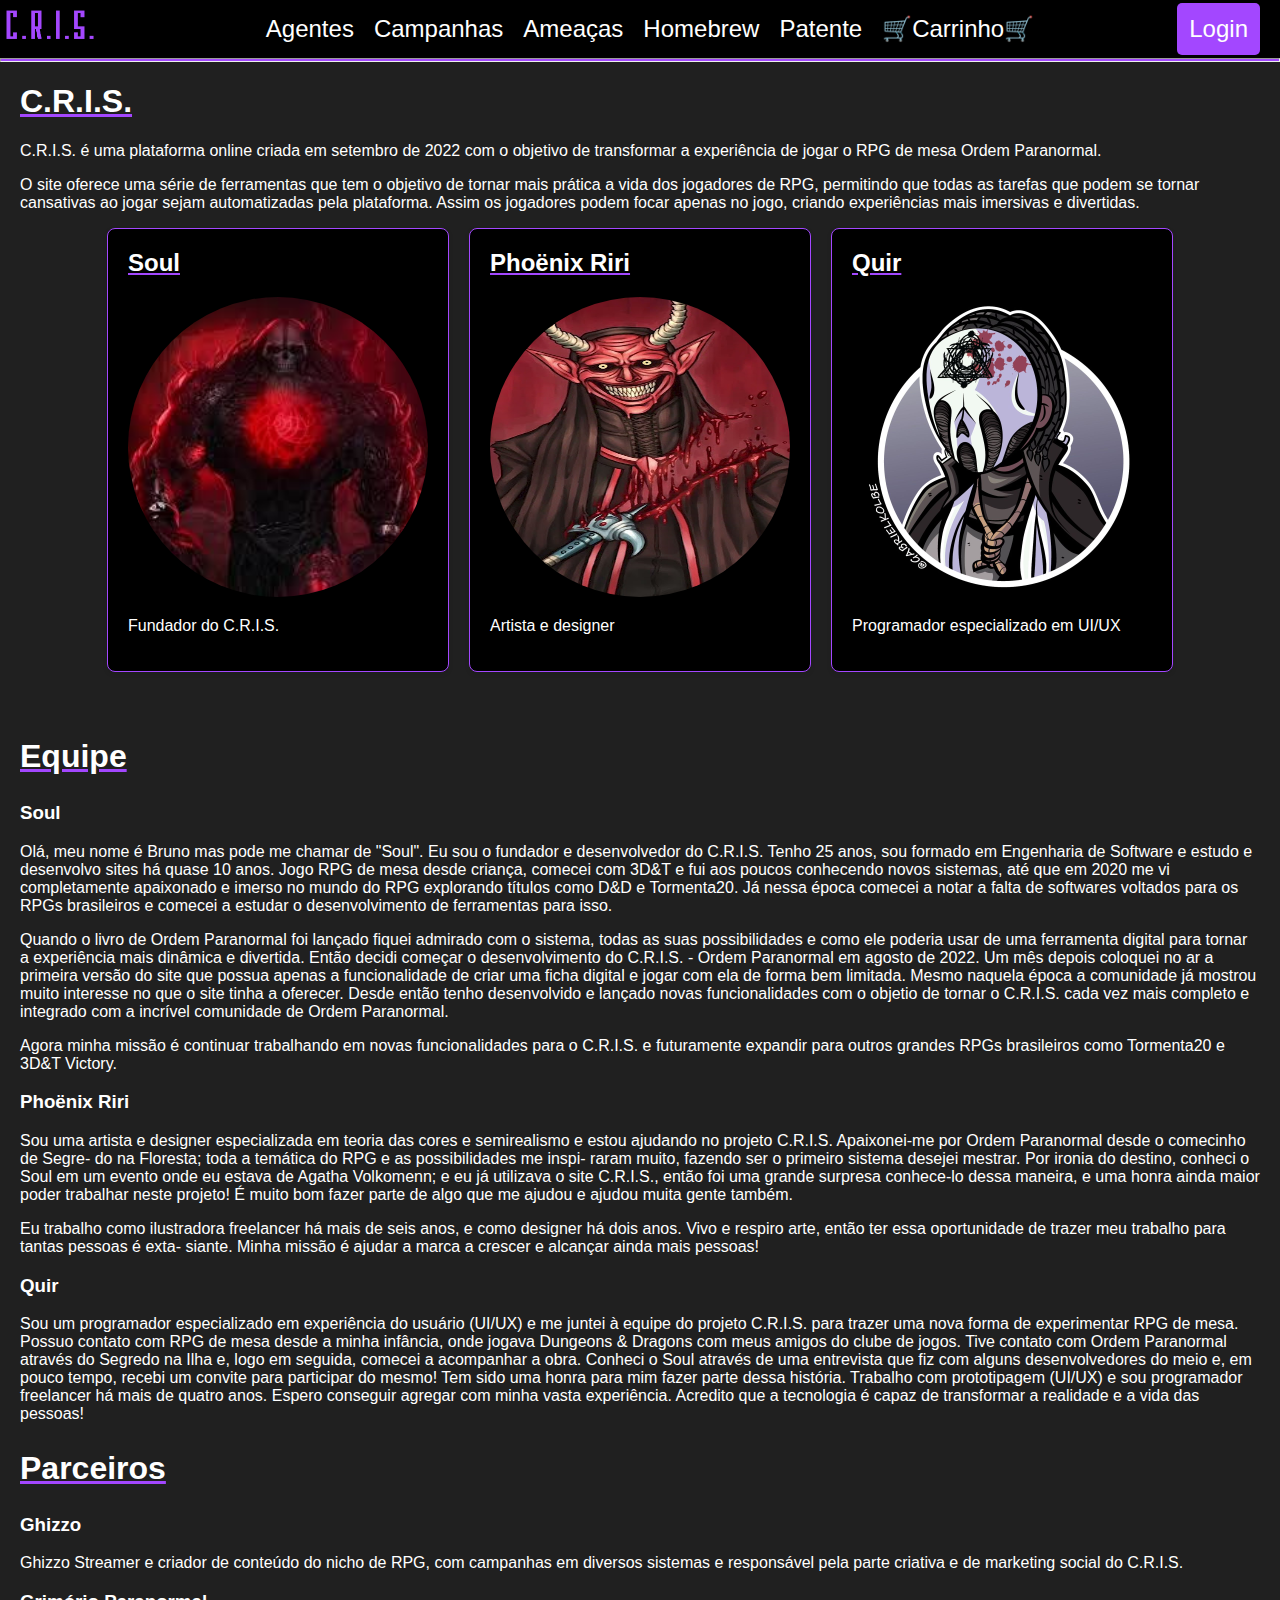
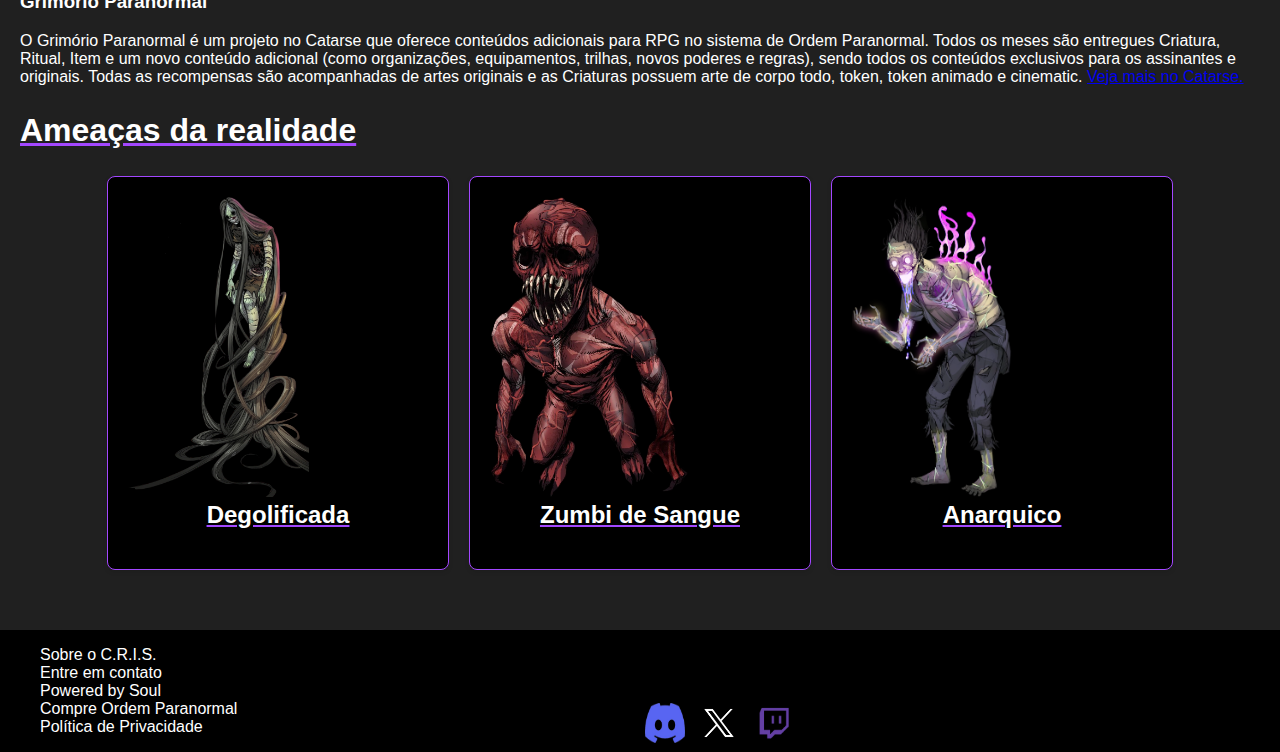
<file: index.html>
<!DOCTYPE html>
<html lang="en">
<head>
    <meta charset="UTF-8">
    <meta name="viewport" content="width=device-width, initial-scale=1.0">
    <link rel="stylesheet" href="styles.css">
    <link rel="shortcut icon" href="imagens/icon/favicon.ico" type="image/x-icon">
    <title>C.R.I.S</title>
</head>
<body>
    <header>
        <ul>
            <li class="headerImage"><img src="imagens/cris.png" alt="Cris logo"></li>
            <li><a href="https://crisordemparanormal.com/">Agentes</a></li>
            <li><a href="https://crisordemparanormal.com/">Campanhas</a></li>
            <li><a href="https://crisordemparanormal.com/">Ameaças</a></li>
            <li><a href="https://crisordemparanormal.com/">Homebrew</a></li>
            <li><a href="https://crisordemparanormal.com/">Patente</a></li>
            <li><a href="carrinho.html">🛒Carrinho🛒</a></li>
            <li class="login"><a href="login.html">Login</a></li>
        </ul>
    </header>

    <hr>

    <main>
        <section>
            <h1>C.R.I.S.</h1>
            <p>C.R.I.S. é uma plataforma online criada em setembro de 2022 com o objetivo de transformar a experiência de jogar o RPG de mesa Ordem Paranormal.</p>
            <p>O site oferece uma série de ferramentas que tem o objetivo de tornar mais prática a vida dos jogadores de RPG, permitindo que todas as tarefas que podem se tornar cansativas ao jogar sejam automatizadas pela plataforma. Assim os jogadores podem focar apenas no jogo, criando experiências mais imersivas e divertidas.</p>
        </section>

        <section>
            <div class="container">
                <div class="card">
                    <h2>Soul</h2>
                    <img src="imagens/deusdamorte.jpg" alt="Imagem representativa">
                    <p>Fundador do C.R.I.S.</p>
                </div>
                <div class="card">
                    <h2>Phoënix Riri</h2>
                    <img src="imagens/diabo.jpg" alt="Imagem representativa">
                    <p>Artista e designer</p>
                </div>
                <div class="card">
                    <h2>Quir</h2>
                    <img src="imagens/magistrada.jpg" alt="Imagem representativa">
                    <p>Programador especializado em UI/UX</p>
                </div>
            </div>

            <h2>Equipe</h2>
            <h3>Soul</h3>
            <p>Olá, meu nome é Bruno mas pode me chamar de "Soul". Eu sou o fundador e desenvolvedor do C.R.I.S. Tenho 25 anos, sou formado em Engenharia de Software e estudo e desenvolvo sites há quase 10 anos. Jogo RPG de mesa desde criança, comecei com 3D&T e fui aos poucos conhecendo novos sistemas, até que em 2020 me vi completamente apaixonado e imerso no mundo do RPG explorando títulos como D&D e Tormenta20. Já nessa época comecei a notar a falta de softwares voltados para os RPGs brasileiros e comecei a estudar o desenvolvimento de ferramentas para isso.</p>
            <p>Quando o livro de Ordem Paranormal foi lançado fiquei admirado com o sistema, todas as suas possibilidades e como ele poderia usar de uma ferramenta digital para tornar a experiência mais dinâmica e divertida. Então decidi começar o desenvolvimento do C.R.I.S. - Ordem Paranormal em agosto de 2022. Um mês depois coloquei no ar a primeira versão do site que possua apenas a funcionalidade de criar uma ficha digital e jogar com ela de forma bem limitada. Mesmo naquela época a comunidade já mostrou muito interesse no que o site tinha a oferecer. Desde então tenho desenvolvido e lançado novas funcionalidades com o objetio de tornar o C.R.I.S. cada vez mais completo e integrado com a incrível comunidade de Ordem Paranormal.</p>
            <p>Agora minha missão é continuar trabalhando em novas funcionalidades para o C.R.I.S. e futuramente expandir para outros grandes RPGs brasileiros como Tormenta20 e 3D&T Victory.</p>
            
            <h3>Phoënix Riri</h3>
            <p>Sou uma artista e designer especializada em teoria das cores e semirealismo e estou ajudando no projeto C.R.I.S. Apaixonei-me por Ordem Paranormal desde o comecinho de Segre- do na Floresta; toda a temática do RPG e as possibilidades me inspi- raram muito, fazendo ser o primeiro sistema desejei mestrar. Por ironia do destino, conheci o Soul em um evento onde eu estava de Agatha Volkomenn; e eu já utilizava o site C.R.I.S., então foi uma grande surpresa conhece-lo dessa maneira, e uma honra ainda maior poder trabalhar neste projeto! É muito bom fazer parte de algo que me ajudou e ajudou muita gente também.</p>
            <p>Eu trabalho como ilustradora freelancer há mais de seis anos, e como designer há dois anos. Vivo e respiro arte, então ter essa oportunidade de trazer meu trabalho para tantas pessoas é exta- siante. Minha missão é ajudar a marca a crescer e alcançar ainda mais pessoas!</p>

            <h3>Quir</h3>
            <p>Sou um programador especializado em experiência do usuário (UI/UX) e me juntei à equipe do projeto C.R.I.S. para trazer uma nova forma de experimentar RPG de mesa. Possuo contato com RPG de mesa desde a minha infância, onde jogava Dungeons & Dragons com meus amigos do clube de jogos. Tive contato com Ordem Paranormal através do Segredo na Ilha e, logo em seguida, comecei a acompanhar a obra. Conheci o Soul através de uma entrevista que fiz com alguns desenvolvedores do meio e, em pouco tempo, recebi um convite para participar do mesmo! Tem sido uma honra para mim fazer parte dessa história. Trabalho com prototipagem (UI/UX) e sou programador freelancer há mais de quatro anos. Espero conseguir agregar com minha vasta experiência. Acredito que a tecnologia é capaz de transformar a realidade e a vida das pessoas!</p>
        </section>

        <section>
            <h2>Parceiros</h2>

            <h3>Ghizzo</h3>
            <p>Ghizzo Streamer e criador de conteúdo do nicho de RPG, com campanhas em diversos sistemas e responsável pela parte criativa e de marketing social do C.R.I.S.</p>
        
            <h3>Grimório Paranormal</h3>
            <p>O Grimório Paranormal é um projeto no Catarse que oferece conteúdos adicionais para RPG no sistema de Ordem Paranormal. Todos os meses são entregues Criatura, Ritual, Item e um novo conteúdo adicional (como organizações, equipamentos, trilhas, novos poderes e regras), sendo todos os conteúdos exclusivos para os assinantes e originais. Todas as recompensas são acompanhadas de artes originais e as Criaturas possuem arte de corpo todo, token, token animado e cinematic. <a href="https://www.catarse.me/grimorio_paranormal_3f34?ref=user_contributed">Veja mais no Catarse.</a></p>
        </section>

        <section>
            <h2>Ameaças da realidade</h2>
            <div class="containerAmeacas">
                <a href="produto.html" class="cardAmeacas">
                    <img src="imagens/degolificada.png" alt="Degolificada">
                    <h2>Degolificada</h2>
                </a>

                <a href="produto2.html" class="cardAmeacas">
                    <img src="imagens/zumbiDeSangue2.png" alt="Zumbi de Sangue">
                    <h2>Zumbi de Sangue</h2>
                </a>

                <a href="produto3.html" class="cardAmeacas">
                    <img src="imagens/anarquico1.png" alt="Anarquico">
                    <h2>Anarquico</h2>
                </a>

            </div>
        </section>

    </main>
    <footer>
        </div class="footerSection">
            <ul>
                <li><a href="">Sobre o C.R.I.S.</a></li>
                <li><a href="">Entre em contato</a></li>
                <li><a href="">Powered by Soul</a></li>
                <li><a href="">Compre Ordem Paranormal</a></li>
                <li><a href="">Política de Privacidade</a></li>
            </ul>
        </div>
        <div class="footerSection">
            <img src="imagens/dc.png" alt="Servidor do discord do cris">
            <img src="imagens/x.png" alt="Twiter cris">
            <img src="imagens/twitch.png" alt="Twitch cris">
        </div>
    </footer>
</body>
</html>
</file>
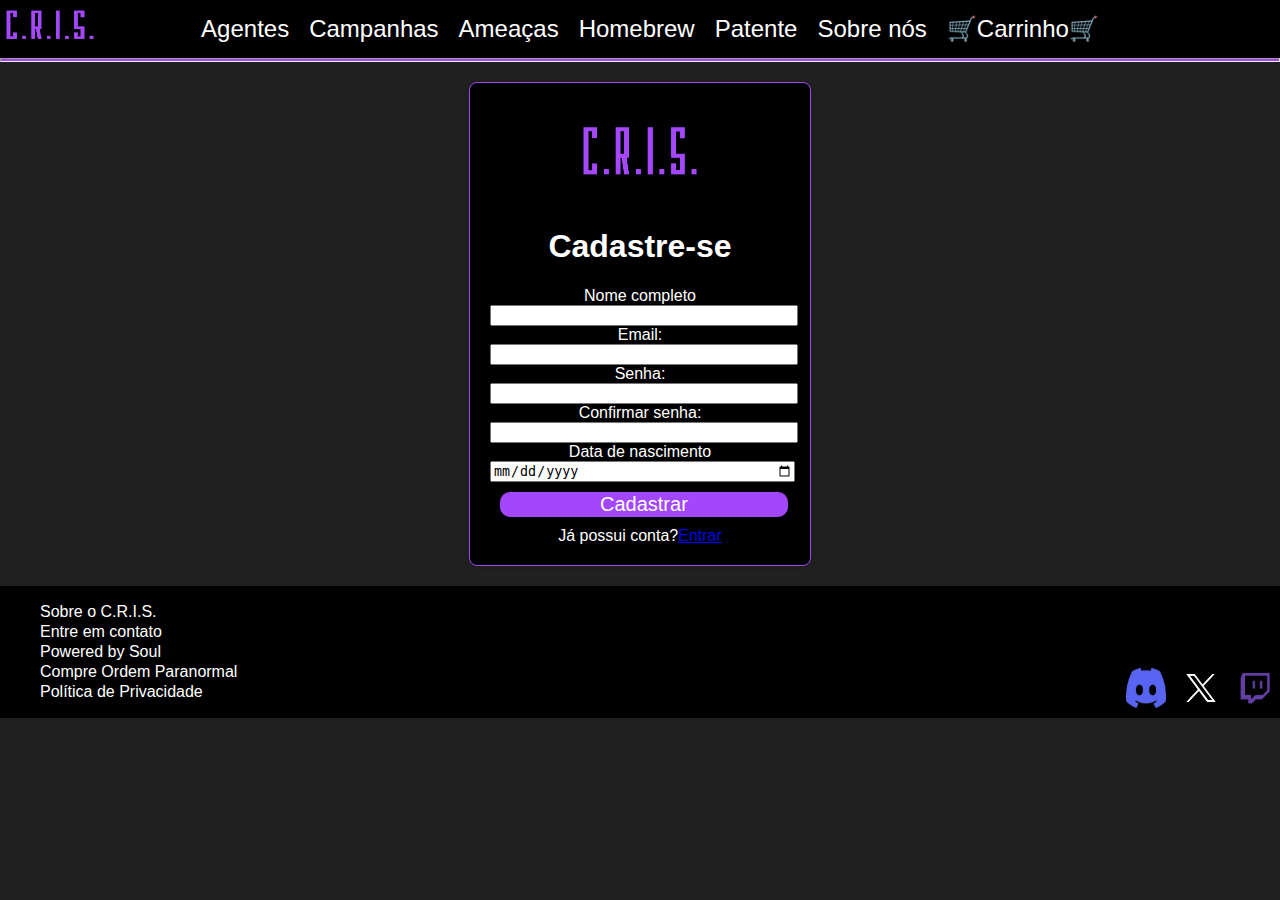
<file: cadastro.html>
<!DOCTYPE html>
<html lang="en">
<head>
    <meta charset="UTF-8">
    <meta name="viewport" content="width=device-width, initial-scale=1.0">
    <title>Cadastro</title>
    <link rel="shortcut icon" href="imagens/icon/favicon.ico" type="image/x-icon">
    <link rel="stylesheet" href="cadastro.css">
</head>
<body>
    <header>
        <nav>
            <ul>
                <li class="headerImage"><img src="imagens/cris.png" alt="Cris logo"></li>
                <li><a href="https://crisordemparanormal.com/">Agentes</a></li>
                <li><a href="https://crisordemparanormal.com/">Campanhas</a></li>
                <li><a href="https://crisordemparanormal.com/">Ameaças</a></li>
                <li><a href="https://crisordemparanormal.com/">Homebrew</a></li>
                <li><a href="https://crisordemparanormal.com/">Patente</a></li>
                <li><a href="index.html">Sobre nós</a></li>
                <li><a href="carrinho.html">🛒Carrinho🛒</a></li>
            </ul>
        </nav>
    </header>
    <hr>
    <main>
        <section class="containerLogin">
            <form action="login.html" method="post">
                <img src="imagens/cris.png" alt="Cris icon">
                <h1>Cadastre-se</h1>
                <p><label for="user">Nome completo</label></p>
                <p><input type="text" id="username" class="username" required></p>

                <p><label for="user">Email:</label></p>
                <p><input type="email" id="username" class="username" required></p>

                <p><label for="senha">Senha:</label></p>
                <p><input type="password" id="senha" class="senha" required></p>

                <p><label for="senha">Confirmar senha:</label></p>
                <p><input type="password" id="senha" class="senha" required></p>

                <p><label for="nascimento">Data de nascimento</label></p>
                <p><input type="date" id="nascimento" class="nascimento"></p>

                <button type="submit" class="btnLogin">Cadastrar</button>
                <p>Já possui conta?<a href="login.html">Entrar</a></p>
            </form>
        </section>
    </main>
    <footer>
        </div class="footerSection">
            <ul>
                <li><a href="">Sobre o C.R.I.S.</a></li>
                <li><a href="">Entre em contato</a></li>
                <li><a href="">Powered by Soul</a></li>
                <li><a href="">Compre Ordem Paranormal</a></li>
                <li><a href="">Política de Privacidade</a></li>
            </ul>
        </div>
        <div class="footerSection">
            <img src="imagens/dc.png" alt="Servidor do discord do cris">
            <img src="imagens/x.png" alt="Twiter cris">
            <img src="imagens/twitch.png" alt="Twitch cris">
        </div>
    </footer>
</body>
</html>
</file>
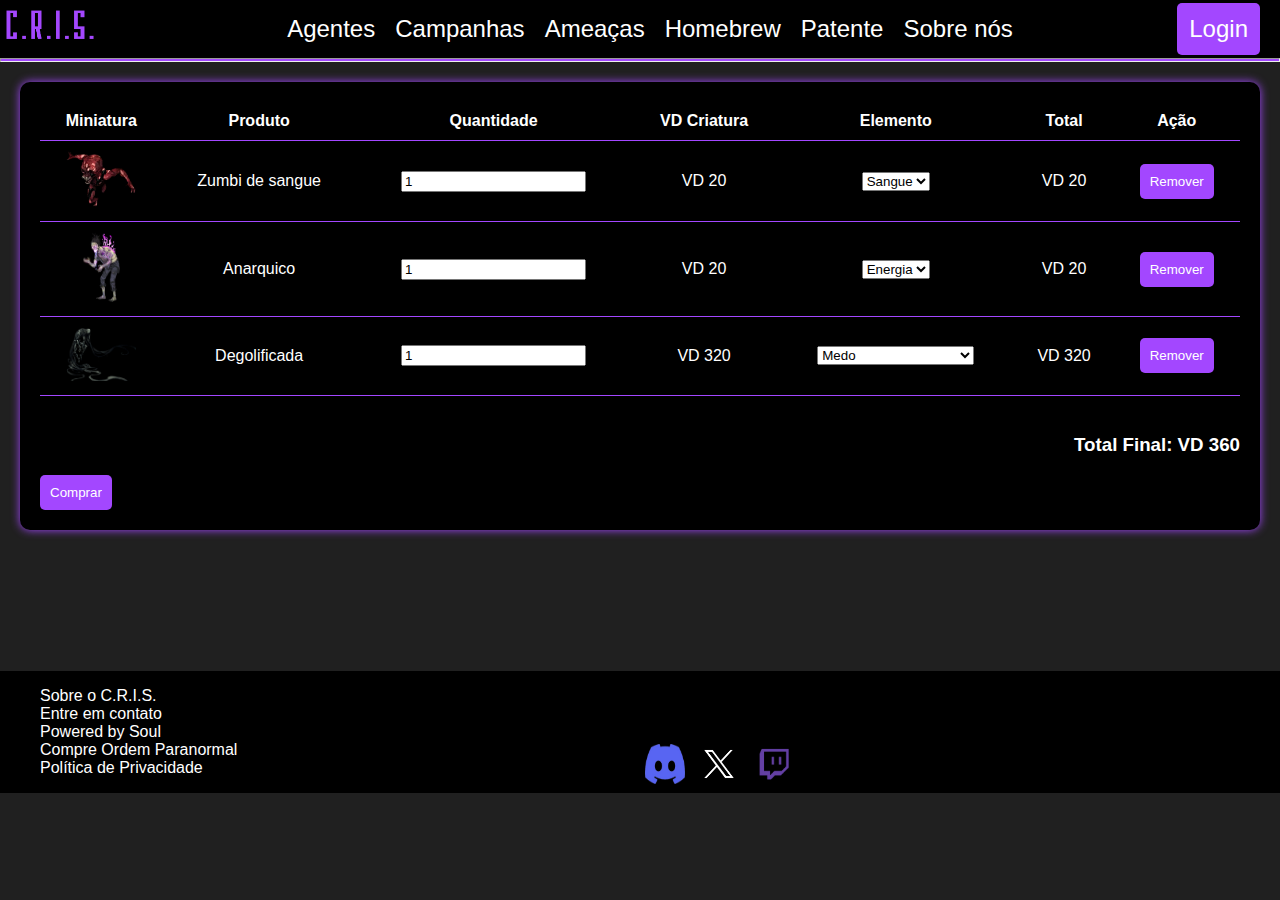
<file: carrinho.html>
<!DOCTYPE html>
<html lang="en">
<head>
    <meta charset="UTF-8">
    <meta name="viewport" content="width=device-width, initial-scale=1.0">
    <link rel="stylesheet" href="carrinho.css">
    <link rel="shortcut icon" href="imagens/icon/favicon.ico" type="image/x-icon">
    <title>Carrinho</title>
</head>
<body>
    <header>
        <ul>
            <li class="headerImage"><img src="imagens/cris.png" alt="Cris logo"></li>
            <li><a href="https://crisordemparanormal.com/">Agentes</a></li>
            <li><a href="https://crisordemparanormal.com/">Campanhas</a></li>
            <li><a href="https://crisordemparanormal.com/">Ameaças</a></li>
            <li><a href="https://crisordemparanormal.com/">Homebrew</a></li>
            <li><a href="https://crisordemparanormal.com/">Patente</a></li>
            <li><a href="index.html">Sobre nós</a></li>
            <li class="login"><a href="login.html">Login</a></li>
        </ul>
    </header>

    <hr>

    <main>

        <section class="carrinho">

            <table>
                <thead>
                    <tr>
                        <th>Miniatura</th>
                        <th>Produto</th>
                        <th>Quantidade</th>
                        <th>VD Criatura</th>
                        <th>Elemento</th>
                        <th>Total</th>
                        <th>Ação</th>
                    </tr>
                </thead>
                <tbody>
                    <tr>
                        <td><img src="imagens/zumbiDeSangue1.png" alt="Zumbi de Sangue"></td>
                        <td>Zumbi de sangue</td>
                        <td>
                            <input type="number" value="1" min="0" class="Quantidade">
                        </td>
                        <td class="vdCriatura">VD 20</td>
                        <td>
                            <select id="elementos">

                                <option>Sangue</option>

                            </select>
                        </td>
                        <td class="vdTotal">VD 20</td>
                        <td>
                            <button class="removerCriatura">Remover</button>
                        </td>
                    </tr>

                    <tr>
                        <td><img src="imagens/anarquico1.png" alt="Anarquico"></td>
                        <td>Anarquico</td>
                        <td>
                            <input type="number" value="1" min="0" class="Quantidade">
                        </td>
                        <td class="vdCriatura">VD 20</td>
                        <td>
                            <select id="elementos">

                                <option>Energia</option>

                            </select>
                        </td>
                        <td class="vdTotal">VD 20</td>
                        <td>
                            <button class="removerCriatura">Remover</button>
                        </td>
                    </tr>

                    <tr>
                        <td><img src="imagens/degolificadaMorte.png" alt="Degolificada de Morte"></td>
                        <td>Degolificada</td>
                        <td>
                            <input type="number" value="1" min="0" class="Quantidade">
                        </td>
                        <td class="vdCriatura">VD 320</td>
                        <td>
                            <select id="elementos">

                                <option>Medo</option>
                                <option>Medo e Sangue</option>
                                <option>Medo e Conhecimento</option>
                                <option>Medo e Morte</option>
                                <option>Medo e Energia</option>
        
                            </select>
                        </td>
                        <td class="vdTotal">VD 320</td>
                        <td>
                            <button class="removerCriatura">Remover</button>
                        </td>
                    </tr>

                </tbody>
            </table>

            <div class="totalFinal">
                <h3>Total Final: <span id="totalFinal">380</span></h3>
            </div>
            <button class="comprar">Comprar</button>

        </section>

    </main>

    <script src="carrinho.js"></script>

    <footer>
        </div class="footerSection">
            <ul>
                <li><a href="">Sobre o C.R.I.S.</a></li>
                <li><a href="">Entre em contato</a></li>
                <li><a href="">Powered by Soul</a></li>
                <li><a href="">Compre Ordem Paranormal</a></li>
                <li><a href="">Política de Privacidade</a></li>
            </ul>
        </div>
        <div class="footerSection">
            <img src="imagens/dc.png" alt="Servidor do discord do cris">
            <img src="imagens/x.png" alt="Twiter cris">
            <img src="imagens/twitch.png" alt="Twitch cris">
        </div>
    </footer>
</body>
</html>
</file>
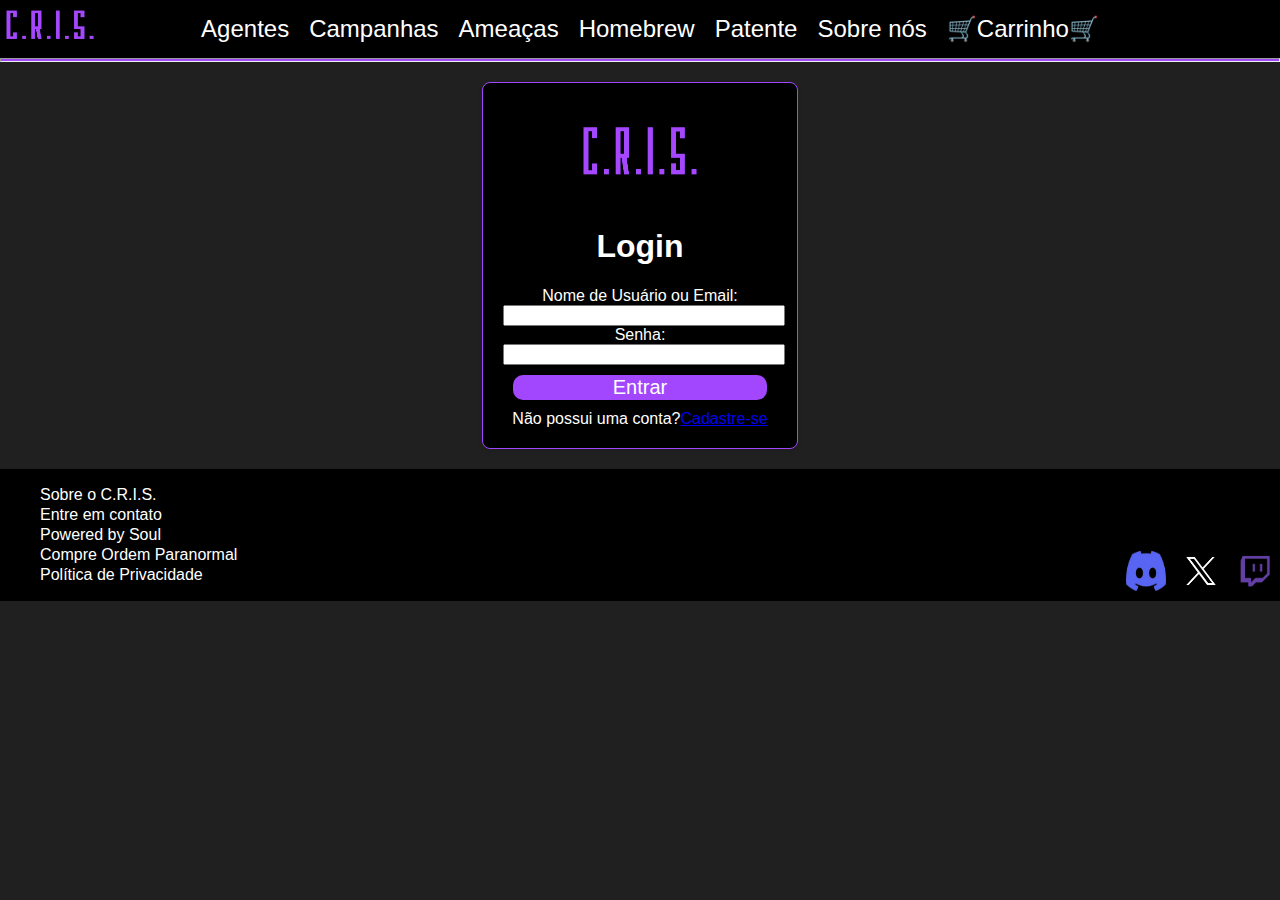
<file: login.html>
<!DOCTYPE html>
<html lang="en">
<head>
    <meta charset="UTF-8">
    <meta name="viewport" content="width=device-width, initial-scale=1.0">
    <title>Login</title>
    <link rel="shortcut icon" href="imagens/icon/favicon.ico" type="image/x-icon">
    <link rel="stylesheet" href="login.css">
</head>
<body>
    <header>
        <nav>
            <ul>
                <li class="headerImage"><img src="imagens/cris.png" alt="Cris logo"></li>
                <li><a href="https://crisordemparanormal.com/">Agentes</a></li>
                <li><a href="https://crisordemparanormal.com/">Campanhas</a></li>
                <li><a href="https://crisordemparanormal.com/">Ameaças</a></li>
                <li><a href="https://crisordemparanormal.com/">Homebrew</a></li>
                <li><a href="https://crisordemparanormal.com/">Patente</a></li>
                <li><a href="index.html">Sobre nós</a></li>
                <li><a href="carrinho.html">🛒Carrinho🛒</a></li>
            </ul>
        </nav>
    </header>
    <hr>
    <main>
        <section class="containerLogin">
            <form action="login.html" method="post">
                <img src="imagens/cris.png" alt="Cris icon">
                <h1>Login</h1>
                <label for="user">Nome de Usuário ou Email:</label>
                <br>
                <input type="text" id="username" class="username" required>
                <br>
                <label for="senha">Senha:</label>
                <br>
                <input type="password" id="senha" class="senha" required>
                <br>
                <button type="submit" class="btnLogin">Entrar</button>
                <p>Não possui uma conta?<a href="cadastro.html">Cadastre-se</a></p>
            </form>
        </section>
    </main>
    <footer>
        </div class="footerSection">
            <ul>
                <li><a href="">Sobre o C.R.I.S.</a></li>
                <li><a href="">Entre em contato</a></li>
                <li><a href="">Powered by Soul</a></li>
                <li><a href="">Compre Ordem Paranormal</a></li>
                <li><a href="">Política de Privacidade</a></li>
            </ul>
        </div>
        <div class="footerSection">
            <img src="imagens/dc.png" alt="Servidor do discord do cris">
            <img src="imagens/x.png" alt="Twiter cris">
            <img src="imagens/twitch.png" alt="Twitch cris">
        </div>
    </footer>
</body>
</html>
</file>
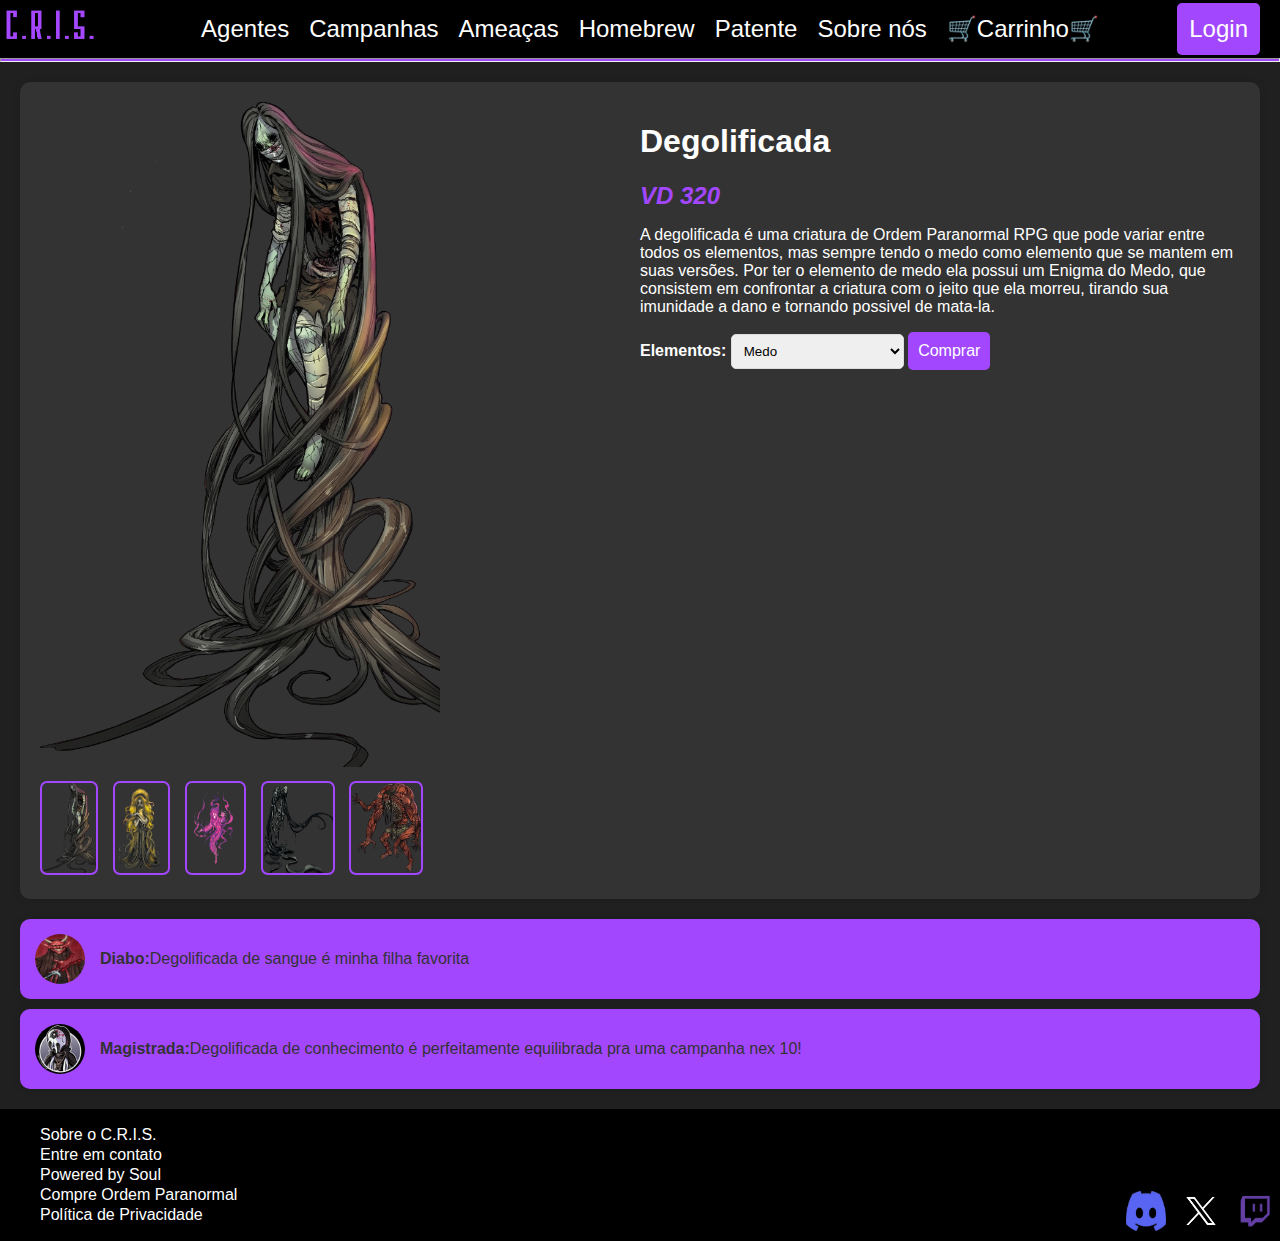
<file: produto.html>
<!DOCTYPE html>
<html lang="en">
<head>
    <meta charset="UTF-8">
    <meta name="viewport" content="width=device-width, initial-scale=1.0">
    <title>Degolificada</title>
    <link rel="stylesheet" href="produto.css">
    <link rel="shortcut icon" href="imagens/icon/favicon.ico" type="image/x-icon">
</head>
<body>
    <header>
        <nav>
            <ul>
                <li class="headerImage"><img src="imagens/cris.png" alt="Cris logo"></li>
                <li><a href="https://crisordemparanormal.com/">Agentes</a></li>
                <li><a href="https://crisordemparanormal.com/">Campanhas</a></li>
                <li><a href="https://crisordemparanormal.com/">Ameaças</a></li>
                <li><a href="https://crisordemparanormal.com/">Homebrew</a></li>
                <li><a href="https://crisordemparanormal.com/">Patente</a></li>
                <li><a href="index.html">Sobre nós</a></li>
                <li><a href="carrinho.html">🛒Carrinho🛒</a></li>
                <li class="login"><a href="login.html">Login</a></li>
            </ul>
        </nav>
    </header>
    <hr>
    <main>
        <section class="produto">
            <div class="imagensProduto">
                <img src="imagens/degolificada.png" alt="imagem degolificada" class="imagemPrincipal" id="imagemPrincipal">
                
                <div class="miniaturas">
                    <img src="imagens/degolificada.png" alt="Degolificada medo" class="miniatura" data-imagem="imagens/degolificada.png">
                    <img src="imagens/degolificadaConhecimento.png" alt="Degolificada Conhecimento" class="miniatura" data-imagem="imagens/degolificadaConhecimento.png">
                    <img src="imagens/degolificadaEnergia.png" alt="Degolificada Energia" class="miniatura" data-imagem="imagens/degolificadaEnergia.png">
                    <img src="imagens/degolificadaMorte.png" alt="Degolificada Morte" class="miniatura" data-imagem="imagens/degolificadaMorte.png">
                    <img src="imagens/delogificadaSangue.png" alt="Degolificada Sangue" class="miniatura" data-imagem="imagens/delogificadaSangue.png">
                </div>
            </div>

            <div class="detalhesProduto">
                <h1>Degolificada</h1>
                <h2 class="VD">VD 320</h2>
                <p class="descrição">A degolificada é uma criatura de Ordem Paranormal RPG que pode variar entre todos os elementos, mas sempre tendo o medo como elemento que se mantem em  suas versões.
                    Por ter o elemento de medo ela possui um Enigma do Medo, que consistem em confrontar a criatura com o jeito que ela morreu, tirando sua imunidade a dano e tornando possivel de mata-la.
                </p>
                <form class="elementosDegolificada">
                    <label for="elementos">Elementos:</label>
                    <select id="elementos">

                        <option>Medo</option>
                        <option>Medo e Sangue</option>
                        <option>Medo e Conhecimento</option>
                        <option>Medo e Morte</option>
                        <option>Medo e Energia</option>

                    </select>

                    <button type="submit"><a href="carrinho.html">Comprar</a></button>

                </form>
        </section>
        <section class="comentarios">
            </div>
            <div class="comentario">
                <img src="imagens/diabo.jpg" alt="foto usuario" class="fotoUser">
                <p><strong>Diabo:</strong>Degolificada de sangue é minha filha favorita</p>
            </div>
            <div class="comentario">
                <img src="imagens/magistrada.jpg" alt="É o anfitrias n tem como" class="fotoUser">
                <p><strong>Magistrada:</strong>Degolificada de conhecimento é perfeitamente equilibrada pra uma campanha nex 10!</p>
            </div>
        </section>

    </main>

    <footer>
        </div class="footerSection">
            <ul>
                <li><a href="">Sobre o C.R.I.S.</a></li>
                <li><a href="">Entre em contato</a></li>
                <li><a href="">Powered by Soul</a></li>
                <li><a href="">Compre Ordem Paranormal</a></li>
                <li><a href="">Política de Privacidade</a></li>
            </ul>
        </div>
        <div class="footerSection">
            <img src="imagens/dc.png" alt="Servidor do discord do cris">
            <img src="imagens/x.png" alt="Twiter cris">
            <img src="imagens/twitch.png" alt="Twitch cris">
        </div>
    </footer>

    <script src="script.js"></script>
</body>
</html>
</file>
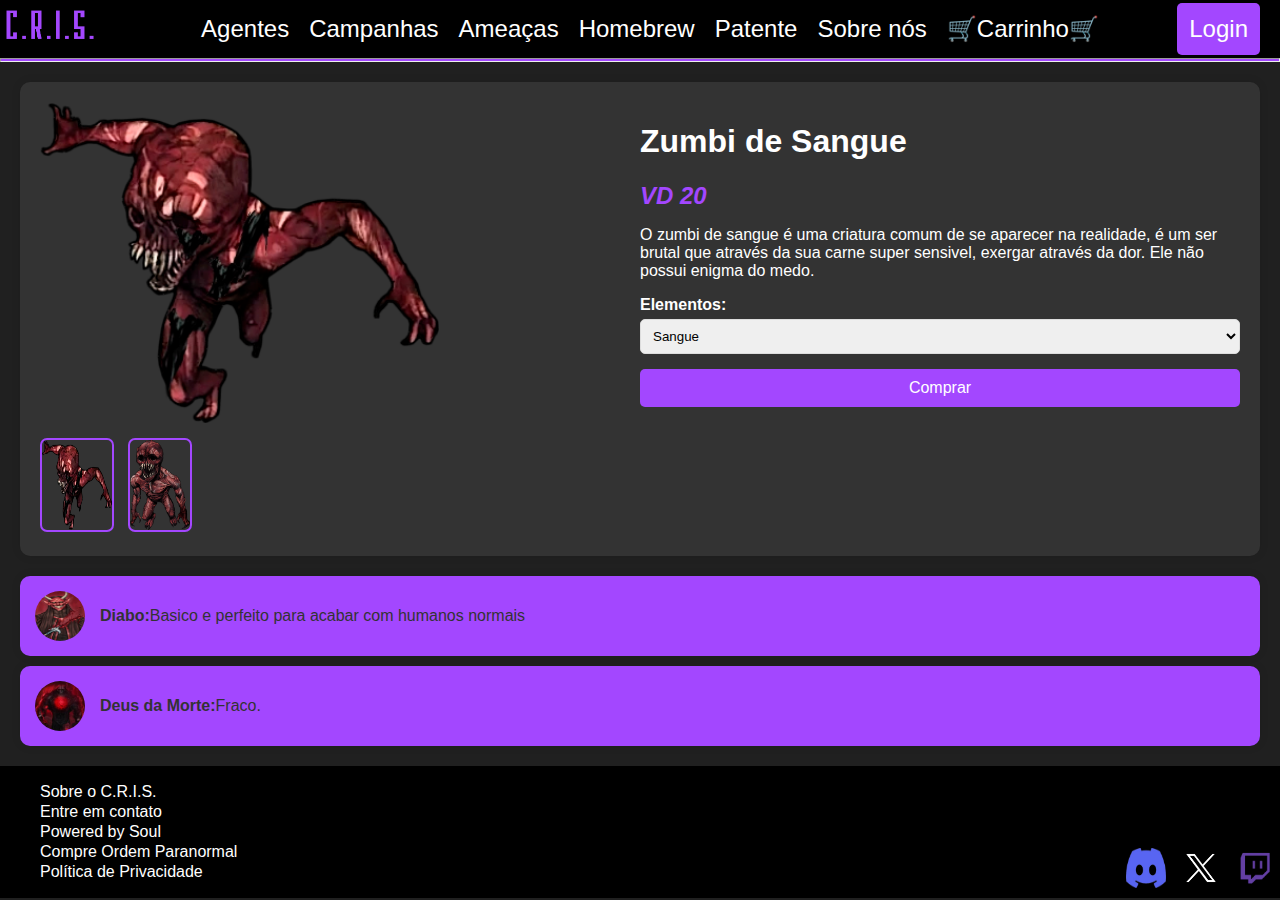
<file: produto2.html>
<!DOCTYPE html>
<html lang="en">
<head>
    <meta charset="UTF-8">
    <meta name="viewport" content="width=device-width, initial-scale=1.0">
    <title>Zumbi de Sangue</title>
    <link rel="stylesheet" href="produto.css">
    <link rel="shortcut icon" href="imagens/icon/favicon.ico" type="image/x-icon">
</head>
<body>
    <header>
        <nav>
            <ul>
                <li class="headerImage"><img src="imagens/cris.png" alt="Cris logo"></li>
                <li><a href="https://crisordemparanormal.com/">Agentes</a></li>
                <li><a href="https://crisordemparanormal.com/">Campanhas</a></li>
                <li><a href="https://crisordemparanormal.com/">Ameaças</a></li>
                <li><a href="https://crisordemparanormal.com/">Homebrew</a></li>
                <li><a href="https://crisordemparanormal.com/">Patente</a></li>
                <li><a href="index.html">Sobre nós</a></li>
                <li><a href="carrinho.html">🛒Carrinho🛒</a></li>
                <li class="login"><a href="login.html">Login</a></li>
            </ul>
        </nav>
    </header>
    <hr>
    <main>
        <section class="produto">
            <div class="imagensProduto">
                <img src="imagens/zumbiDeSangue1.png" alt="imagem zumbi de sangue" class="imagemPrincipal" id="imagemPrincipal">
                
                <div class="miniaturas">
                    <img src="imagens/zumbiDeSangue1.png" alt="Zumbi de sangue" class="miniatura" data-imagem="imagens/zumbiDeSangue1.png">
                    <img src="imagens/zumbiDeSangue2.png" alt="Zumbi de sangue" class="miniatura" data-imagem="imagens/zumbiDeSangue2.png">
                </div>
            </div>

            <div class="detalhesProduto">
                <h1>Zumbi de Sangue</h1>
                <h2 class="VD">VD 20</h2>
                <p class="descrição">
                    O zumbi de sangue é uma criatura comum de se aparecer na realidade, é um ser brutal que através da sua carne super sensivel, exergar através da dor.
                    Ele não possui enigma do medo.
                </p>
                <form class="elementosCriatura">
                    <label for="elementos">Elementos:</label>
                    <select id="elementos">

                        <option>Sangue</option>

                    </select>

                    <button type="submit"><a href="carrinho.html">Comprar</a></button>

                </form>
        </section>
        <section class="comentarios">
            </div>
            <div class="comentario">
                <img src="imagens/diabo.jpg" alt="foto usuario" class="fotoUser">
                <p><strong>Diabo:</strong>Basico e perfeito para acabar com humanos normais</p>
            </div>
            <div class="comentario">
                <img src="imagens/deusdamorte.jpg" alt="Deus da morte" class="fotoUser">
                <p><strong>Deus da Morte:</strong>Fraco.</p>
            </div>
        </section>

    </main>

    <footer>
        </div class="footerSection">
            <ul>
                <li><a href="">Sobre o C.R.I.S.</a></li>
                <li><a href="">Entre em contato</a></li>
                <li><a href="">Powered by Soul</a></li>
                <li><a href="">Compre Ordem Paranormal</a></li>
                <li><a href="">Política de Privacidade</a></li>
            </ul>
        </div>
        <div class="footerSection">
            <img src="imagens/dc.png" alt="Servidor do discord do cris">
            <img src="imagens/x.png" alt="Twiter cris">
            <img src="imagens/twitch.png" alt="Twitch cris">
        </div>
    </footer>

    <script src="script.js"></script>
</body>
</html>
</file>
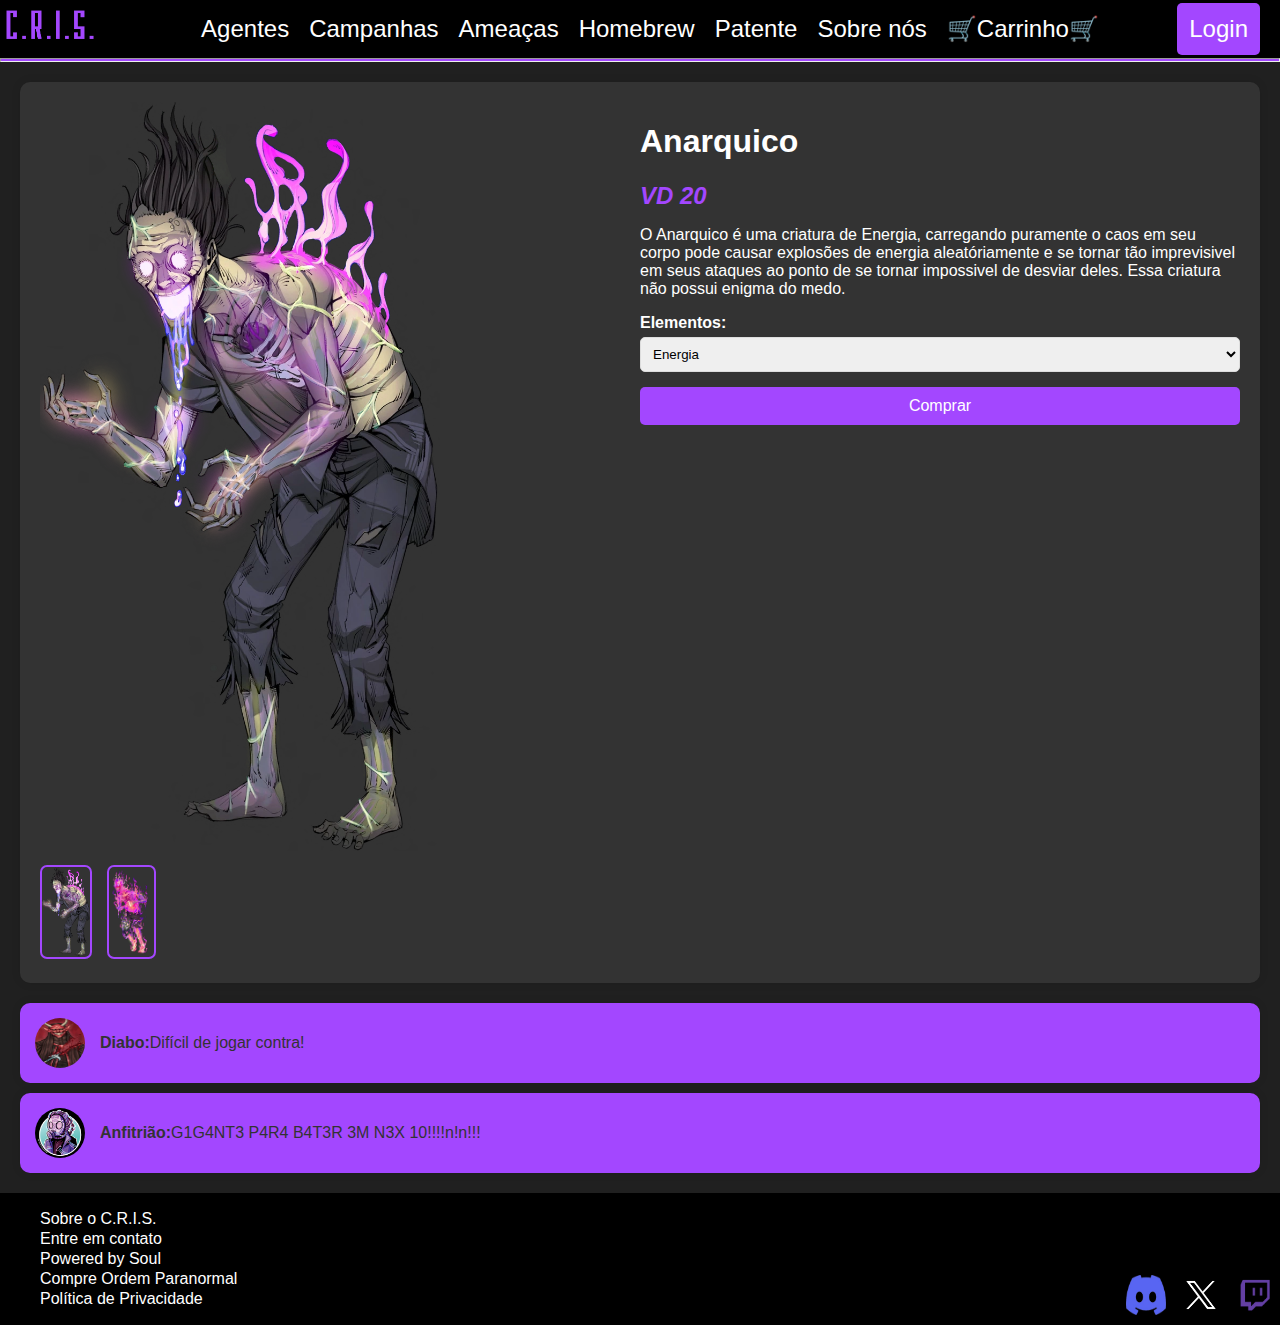
<file: produto3.html>
<!DOCTYPE html>
<html lang="en">
<head>
    <meta charset="UTF-8">
    <meta name="viewport" content="width=device-width, initial-scale=1.0">
    <title>Anarquico</title>
    <link rel="stylesheet" href="produto.css">
    <link rel="shortcut icon" href="imagens/icon/favicon.ico" type="image/x-icon">
</head>
<body>
    <header>
        <nav>
            <ul>
                <li class="headerImage"><img src="imagens/cris.png" alt="Cris logo"></li>
                <li><a href="https://crisordemparanormal.com/">Agentes</a></li>
                <li><a href="https://crisordemparanormal.com/">Campanhas</a></li>
                <li><a href="https://crisordemparanormal.com/">Ameaças</a></li>
                <li><a href="https://crisordemparanormal.com/">Homebrew</a></li>
                <li><a href="https://crisordemparanormal.com/">Patente</a></li>
                <li><a href="index.html">Sobre nós</a></li>
                <li><a href="carrinho.html">🛒Carrinho🛒</a></li>
                <li class="login"><a href="login.html">Login</a></li>
            </ul>
        </nav>
    </header>
    <hr>
    <main>
        <section class="produto">
            <div class="imagensProduto">
                <img src="imagens/anarquico1.png" alt="Anarquico" class="imagemPrincipal" id="imagemPrincipal">
                
                <div class="miniaturas">
                    <img src="imagens/anarquico1.png" alt="Anarquico" class="miniatura" data-imagem="imagens/anarquico1.png">
                    <img src="imagens/anarquico2.png" alt="Anarquico" class="miniatura" data-imagem="imagens/anarquico2.png">
                </div>
            </div>

            <div class="detalhesProduto">
                <h1>Anarquico</h1>
                <h2 class="VD">VD 20</h2>
                <p class="descrição">
                    O Anarquico é uma criatura de Energia, carregando puramente o caos em seu corpo pode causar explosões de energia aleatóriamente e se tornar tão imprevisivel em seus ataques
                    ao ponto de se tornar impossivel de desviar deles.
                    Essa criatura não possui enigma do medo.
                </p>
                <form class="elementosCriatura">
                    <label for="elementos">Elementos:</label>
                    <select id="elementos">

                        <option>Energia</option>

                    </select>

                    <button type="submit"><a href="carrinho.html">Comprar</a></button>

                </form>
        </section>
        <section class="comentarios">
            </div>
            <div class="comentario">
                <img src="imagens/diabo.jpg" alt="foto usuario" class="fotoUser">
                <p><strong>Diabo:</strong>Difícil de jogar contra!</p>
            </div>
            <div class="comentario">
                <img src="imagens/anfitrias.jpg" alt="É o anfitrias n tem jeito" class="fotoUser">
                <p><strong>Anfitrião:</strong>G1G4NT3 P4R4 B4T3R 3M N3X 10!!!!n!n!!!</p>
            </div>
        </section>

    </main>

    <footer>
        </div class="footerSection">
            <ul>
                <li><a href="">Sobre o C.R.I.S.</a></li>
                <li><a href="">Entre em contato</a></li>
                <li><a href="">Powered by Soul</a></li>
                <li><a href="">Compre Ordem Paranormal</a></li>
                <li><a href="">Política de Privacidade</a></li>
            </ul>
        </div>
        <div class="footerSection">
            <img src="imagens/dc.png" alt="Servidor do discord do cris">
            <img src="imagens/x.png" alt="Twiter cris">
            <img src="imagens/twitch.png" alt="Twitch cris">
        </div>
    </footer>

    <script src="script.js"></script>
</body>
</html>
</file>
<file: styles.css>
body{

    background-color: rgb(32, 32, 32);
    color: white;
    font-family: Roboto, sans-serif;
    margin: 0;

}

main h2, main h1{

    text-decoration:underline;
    text-decoration-color: #a347ff;
    font-size: 2em;

}

main{

    margin: 20px;

}

header{

    background-color: black;

    padding: 15px;
    display: flex;
    justify-content: center;

}

header ul{

    list-style: none;
    display: flex;
   
    margin: 0;
    align-items: center;


}

header ul li{

    margin-right: 20px;
    font-size: 24px;
  
}
header ul li a{
    text-decoration: none;
    margin-top: 5%;
    color: inherit;
}

header h2{

    display: inline-block;
    margin: 20px;

}

header img{

    height: 60px;
    width: 100px;

}

header a:hover{

    text-decoration: underline;

}

.login{

    background-color: #a347ff;
    padding: 12px;
    border-radius: 5px;
    position:absolute;
    right: 0;
}

.headerImage {

    position:absolute;
    left: 0;

}

hr{

    margin: 0;
    color: #a347ff;
    background-color: #a347ff;
    height: 2px;

}

/* Estilo para o contêiner principal */
.container {
    display: flex; /* Define o contêiner como um flexbox */
    gap: 20px; /* Espaçamento entre os cards */
    flex-wrap: wrap; /* Permite que os cards quebrem linha se necessário */
    justify-content: center;
}

.container img{

    height: 300px;
    width: 300px;
    border-radius: 100%;

}

/* Estilo para cada card */
.card {
    background-color: black;
    border: 1px solid #a347ff;
    border-radius: 8px; /* Arredonda os cantos dos cards */
    padding: 20px;
    box-shadow: 0 2px 5px rgba(0, 0, 0, 0.1); /* Adiciona uma sombra para dar um efeito de elevação */
    flex: 1; /* Permite que os cards cresçam igualmente */
    max-width: 300px; /* Define uma largura máxima para os cards */
    margin-bottom: 40px;
}

/* Estilo para o título dos cards */
.card h2 {
    margin-top: 0;
    font-size: 1.5em;
}

/*Card ameaças da realidade*/
.containerAmeacas {
    display: flex; /* Define o contêiner como um flexbox */
    gap: 20px; /* Espaçamento entre os cards */
    flex-wrap: wrap; /* Permite que os cards quebrem linha se necessário */
    justify-content: center;
}

.cardAmeacas:hover{

    box-shadow: 12px 10px 20px #a347ff;

}

.containerAmeacas img{

    max-height: 300px;
    max-width: 300px;

}

/* Estilo para cada card */
.cardAmeacas {
    background-color: black;
    border: 1px solid #a347ff;
    border-radius: 8px; /* Arredonda os cantos dos cards */
    padding: 20px;
    box-shadow: 0 2px 5px rgba(0, 0, 0, 0.1); /* Adiciona uma sombra para dar um efeito de elevação */
    flex: 1; /* Permite que os cards cresçam igualmente */
    max-width: 300px; /* Define uma largura máxima para os cards */
    margin-bottom: 40px;
}

/* Estilo para o título dos cards */
.cardAmeacas h2 {
    margin-top: 0;
    font-size: 1.5em;
    text-align: center;
    color: white;
}

footer{

    background-color: black;
    display: flex;
    align-items: flex-end;
    justify-content: space-between;
    margin: 0 auto;
    padding: 0 20;
    flex-wrap: wrap;

}

footer a{

    color: inherit;
    text-decoration: inherit;

}

footer ul{

    list-style: none;
    
}

footer img {

    height: 40px;
    width: 40px;
    margin: 5px;
    justify-content: end;

}

.footerSection{

    flex-basis: 50%;

}
</file>
<file: cadastro.css>
body{
    box-sizing: border-box;
    background-color: rgb(32, 32, 32);
    color: white;
    font-family: Roboto, sans-serif;
    margin: 0;
    padding: 0;
    height: 100vh;

}

header{

    background-color: black;

    padding: 15px;
    display: flex;
    justify-content: center;

}

header ul{

    list-style: none;
    display: flex;
   
    margin: 0;
    align-items: center;


}

header ul li{

    margin-right: 20px;
    font-size: 24px;
  
}
header ul li a{
    text-decoration: none;
    margin-top: 5%;
    color: inherit;
}

header h2{

    display: inline-block;
    margin: 20px;

}

header img{

    height: 60px;
    width: 100px;

}

header a:hover{

    text-decoration: underline;

}

.headerImage {

    position:absolute;
    left: 0;

}

hr{

    margin: 0;
    color: #a347ff;
    background-color: #a347ff;
    height: 2px;

}

main{

    margin: 20px;

}

.containerLogin{

    display: flex; /* Define o contêiner como um flexbox */
    flex-wrap: wrap; /* Permite que os cards quebrem linha se necessário */
    justify-content: center;

}

.containerLogin input{

    width: 100%;

}

.containerLogin form{

    background-color: black;
    border: 1px solid #a347ff;
    border-radius: 8px; /* Arredonda os cantos dos cards */
    padding: 20px;
    box-shadow: 0 2px 5px rgba(0, 0, 0, 0.1); /* Adiciona uma sombra para dar um efeito de elevação */
    max-width: 300px; /* Define uma largura máxima para os cards */
    text-align: center;

}

.containerLogin img{

    width: 130px;
    height: 100px;

}

.containerLogin p {

    margin: 0;

}

.btnLogin{

    background-color: #a347ff;
    color: white;
    border: none;
    margin: 10px;
    font-size: 20px;
    padding-left: 100px;
    padding-right: 100px;
    border-radius: 10px;

}

.btnLogin:hover{

    text-decoration: underline;
    background-color: #5e219b;

}

footer{

    background-color: black;
    display: flex;
    align-items: flex-end;
    justify-content: space-between;
    margin: 0 auto;
    padding: 0 20;
    flex-wrap: wrap;
    line-height: 20px;

}

footer a{

    color: inherit;
    text-decoration: inherit;

}

footer ul{

    list-style: none;
    
}

footer img {

    height: 40px;
    width: 40px;
    margin: 5px;
    justify-content: end;

}
</file>
<file: carrinho.css>
body{

    background-color: rgb(32, 32, 32);
    color: white;
    font-family: Roboto, sans-serif;
    margin: 0;

}

main h2, main h1{

    text-decoration:underline;
    text-decoration-color: #a347ff;
    font-size: 2em;

}

main{

    margin: 20px;

}

header{

    background-color: black;

    padding: 15px;
    display: flex;
    justify-content: center;

}

header ul{

    list-style: none;
    display: flex;
   
    margin: 0;
    align-items: center;


}

header ul li{

    margin-right: 20px;
    font-size: 24px;
  
}
header ul li a{
    text-decoration: none;
    margin-top: 5%;
    color: inherit;
}

header h2{

    display: inline-block;
    margin: 20px;

}

header img{

    height: 60px;
    width: 100px;

}

header a:hover{

    text-decoration: underline;

}

.login{

    background-color: #a347ff;
    padding: 12px;
    border-radius: 5px;
    position:absolute;
    right: 0;
}

.headerImage {

    position:absolute;
    left: 0;

}

hr{

    margin: 0;
    color: #a347ff;
    background-color: #a347ff;
    height: 2px;

}

main {

    background-color: black;
    padding: 20px;
    border-radius: 10px;
    box-shadow: 0 0 10px #a347ff;

}

table{

    width: 100%;
    border-collapse: collapse;
    margin-bottom: 20px;

}

table td img{

    max-width: 70px;
    max-height: 70px;

}

th, td{

    padding: 10px;
    text-align: center;
    border-bottom: 1px solid #a347ff;

}

th{

    font-weight: bold;

}

input.quantidade{

    width: 50px;
    padding: 5px;
    text-align: center;

}

button.removerCriatura{

    background-color: #a347ff;
    border: none;
    padding: 10px;
    border-radius: 5px;
    cursor: pointer;
    color: white;

}

button.removerCriatura:hover {
    text-decoration: underline;
}

.totalFinal{

    text-align: right;
    margin-top: 20px;
    display: flex;
    justify-content: flex-end;

}

button.comprar{

    background-color: #a347ff;
    border: none;
    padding: 10px;
    border-radius: 5px;
    cursor: pointer;
    color: white;
    display: flex;
    justify-content: flex-end;

}

button.comprar:hover {
    text-decoration: underline;
}

footer{

    background-color: black;
    display: flex;
    align-items: flex-end;
    justify-content: space-between;
    margin: 0 auto;
    padding: 0 20;
    flex-wrap: wrap;
    margin-top: 11%;

}

footer a{

    color: inherit;
    text-decoration: inherit;

}

footer ul{

    list-style: none;
    
}

footer img {

    height: 40px;
    width: 40px;
    margin: 5px;
    justify-content: end;

}

.footerSection{

    flex-basis: 50%;

}
</file>
<file: login.css>
body{
    box-sizing: border-box;
    background-color: rgb(32, 32, 32);
    color: white;
    font-family: Roboto, sans-serif;
    margin: 0;
    padding: 0;
    height: 100vh;

}

header{

    background-color: black;
    padding: 15px;
    display: flex;
    justify-content: center;

}

header ul{

    list-style: none;
    display: flex;
   
    margin: 0;
    align-items: center;


}

header ul li{

    margin-right: 20px;
    font-size: 24px;
  
}
header ul li a{
    text-decoration: none;
    margin-top: 5%;
    color: inherit;
}

header h2{

    display: inline-block;
    margin: 20px;

}

header img{

    height: 60px;
    width: 100px;

}

header a:hover{

    text-decoration: underline;

}

.headerImage {

    position:absolute;
    left: 0;

}

hr{

    margin: 0;
    color: #a347ff;
    background-color: #a347ff;
    height: 2px;

}

main{

    margin: 20px;

}

.containerLogin{

    display: flex; /* Define o contêiner como um flexbox */
    flex-wrap: wrap; /* Permite que os cards quebrem linha se necessário */
    justify-content: center;

}

.containerLogin input{

    width: 100%;

}

.containerLogin form{

    background-color: black;
    border: 1px solid #a347ff;
    border-radius: 8px; /* Arredonda os cantos dos cards */
    padding: 20px;
    box-shadow: 0 2px 5px rgba(0, 0, 0, 0.1); /* Adiciona uma sombra para dar um efeito de elevação */
    max-width: 300px; /* Define uma largura máxima para os cards */
    text-align: center;

}

.containerLogin img{

    width: 130px;
    height: 100px;

}

.containerLogin p {

    margin: 0;

}

.btnLogin{

    background-color: #a347ff;
    color: white;
    border: none;
    margin: 10px;
    font-size: 20px;
    padding-left: 100px;
    padding-right: 100px;
    border-radius: 10px;

}

.btnLogin:hover{

    text-decoration: underline;
    background-color: #5e219b;

}

footer{

    background-color: black;
    display: flex;
    align-items: flex-end;
    justify-content: space-between;
    margin: 0 auto;
    padding: 0 20;
    flex-wrap: wrap;
    line-height: 20px;

}

footer a{

    color: inherit;
    text-decoration: inherit;

}

footer ul{

    list-style: none;
    
}

footer img {

    height: 40px;
    width: 40px;
    margin: 5px;
    justify-content: end;

}
</file>
<file: produto.css>
body{
    box-sizing: border-box;
    background-color: rgb(32, 32, 32);
    color: white;
    font-family: Roboto, sans-serif;
    margin: 0;
    padding: 0;
    height: 100vh;

}

header{

    background-color: black;
    padding: 15px;
    display: flex;
    justify-content: center;

}

header ul{

    list-style: none;
    display: flex;
    margin: 0;
    align-items: center;


}

header ul li{

    margin-right: 20px;
    font-size: 24px;
  
}
header ul li a{
    text-decoration: none;
    margin-top: 5%;
    color: inherit;
}

header h2{

    display: inline-block;
    margin: 20px;

}

header img{

    height: 60px;
    width: 100px;

}

header a:hover{

    text-decoration: underline;

}

.login{

    background-color: #a347ff;
    padding: 12px;
    border-radius: 5px;
    position:absolute;
    right: 0;
}

.headerImage {

    position:absolute;
    left: 0;

}


hr{

    margin: 0;
    color: #a347ff;
    background-color: #a347ff;
    height: 2px;

}

main{

    margin: 20px;

}

.produto {
    display: flex; /* Usa o flexbox para organizar o layout */
    justify-content: space-around; /* Distribui o espaço entre os elementos */
    background-color: #333;
    padding: 20px; /* Espaçamento interno */
    border-radius: 10px; /* Bordas arredondadas */
    box-shadow: 0 0 10px rgba(0, 0, 0, 0.1); /* Sombra ao redor do elemento */
}

/* Estiliza a div que contém as imagens do produto */
.imagensProduto {
    flex: 1; /* Ocupa 1 parte do espaço disponível */
}

/* Estiliza a imagem principal do produto */
.imagemPrincipal {
    width: 100%; /* A imagem ocupa 100% da largura da div */
    max-width: 400px; /* Define um tamanho máximo para a imagem */
    margin-bottom: 10px; /* Espaçamento inferior */
}

/* Estiliza as miniaturas das imagens */
.miniaturas img {
    max-width: 70px; /* Largura fixa das miniaturas */
    height: 90px;
    margin-right: 10px; /* Espaçamento entre as miniaturas */
    cursor: pointer; /* O cursor muda para pointer ao passar sobre as miniaturas */
}

.miniatura{

    border-style: solid;
    border-color: #a347ff;
    border-radius: 7px;
    border-width: 2px;

}

/* Estiliza a div que contém os detalhes do produto */
.detalhesProduto {
    flex: 1; /* Ocupa 1 parte do espaço disponível */
}

/* Estiliza o nome do produto */
h2 {
    color: #333; /* Cor do texto */
    margin-bottom: 10px; /* Espaçamento inferior */
}

/* Estiliza a descrição do produto */
.descricao {
    color: #555; /* Cor mais clara para a descrição */
    margin-bottom: 15px; /* Espaçamento inferior */
}

.VD{

    color: #a347ff;
    font-style: oblique;

}

/* Estiliza o formulário de opções de compra */
.elementosCriatura {
    display: flex; /* Organiza em colunas usando flexbox */
    flex-direction: column; /* As opções ficam uma abaixo da outra */
}

button {
    padding: 10px; /* Espaçamento interno */
    background-color: #a347ff; /* Cor de fundo verde */
    color: #fff; /* Cor do texto branco */
    border: none; /* Remove a borda padrão */
    border-radius: 5px; /* Bordas arredondadas */
    cursor: pointer; /* Cursor de pointer ao passar sobre o botão */
    font-size: 16px; /* Tamanho da fonte */
}

button a{

    background-color: #a347ff; /* Cor de fundo verde */
    color: #fff; /* Cor do texto branco */
    text-decoration: none;

}

/* Estiliza o botão ao passar o mouse (hover) */
button a:hover {
    text-decoration: underline;
}


/* Estiliza os rótulos (labels) dos selects */
label {
    margin-bottom: 5px; /* Espaçamento inferior */
    font-weight: bold; /* Negrito para o texto */
}

/* Estiliza os campos de seleção (selects) */
select {
    padding: 8px; /* Espaçamento interno */
    margin-bottom: 15px; /* Espaçamento inferior */
    border-radius: 5px; /* Bordas arredondadas */
    border: 1px solid #ddd; /* Borda cinza clara */
}

/* Estiliza a seção de comentários */
.comentarios {
    margin-top: 20px; /* Espaçamento superior */
}

/* Estiliza cada comentário */
.comentario {
    display: flex; /* Exibe a foto e o texto lado a lado */
    align-items: center; /* Alinha a foto e o texto verticalmente */
    background-color: #a347ff; /* Fundo branco */
    padding: 15px; /* Espaçamento interno */
    border-radius: 10px; /* Bordas arredondadas */
    box-shadow: 0 0 10px rgba(0, 0, 0, 0.1); /* Sombra ao redor do comentário */
    margin-bottom: 10px; /* Espaçamento inferior */
}

/* Estiliza a foto do usuário */
.fotoUser {
    width: 50px; /* Largura da foto */
    height: 50px; /* Altura da foto */
    border-radius: 50%; /* Deixa a imagem redonda */
    margin-right: 15px; /* Espaçamento à direita da foto */
}
/* Estiliza o texto dos comentários */
.comentario p {
    color: #333
}

footer{

    background-color: black;
    display: flex;
    align-items: flex-end;
    justify-content: space-between;
    margin: 0 auto;
    padding: 0 20;
    flex-wrap: wrap;
    line-height: 20px;

}

footer a{

    color: inherit;
    text-decoration: inherit;

}

footer ul{

    list-style: none;
    
}

footer img {

    height: 40px;
    width: 40px;
    margin: 5px;
    justify-content: end;

}
</file>
